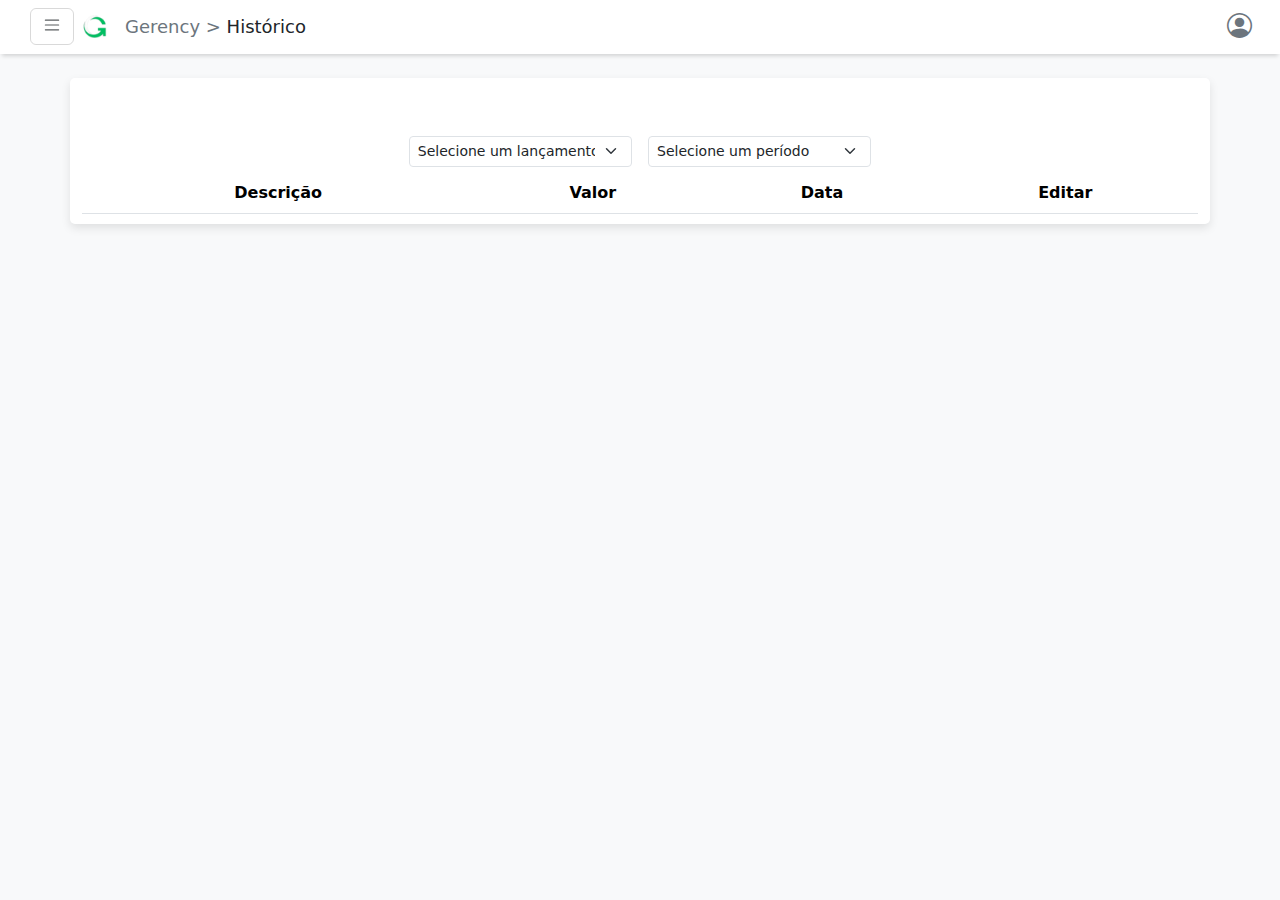
<file: historico.html>
<!DOCTYPE html>
<html lang="pt-br">

<head>
    <meta charset="UTF-8">
    <meta name="viewport" content="width=device-width, initial-scale=1.0">
    <title>Gerency</title>

    <link href="https://cdn.jsdelivr.net/npm/bootstrap@5.3.0-alpha1/dist/css/bootstrap.min.css" rel="stylesheet">
    <link rel="stylesheet" href="https://cdnjs.cloudflare.com/ajax/libs/font-awesome/5.15.3/css/all.min.css" />
    <link rel="stylesheet" href="https://cdn.jsdelivr.net/npm/bootstrap-icons@1.11.3/font/bootstrap-icons.min.css">
    <link href="//cdnjs.cloudflare.com/ajax/libs/twitter-bootstrap/5.3.0/css/bootstrap.min.css" rel="stylesheet">
    <link href="//cdn.datatables.net/2.0.3/css/dataTables.bootstrap5.css" rel="stylesheet">
    <link rel="shortcut icon" href="styles/img/logo.png" type="image/x-icon">
    <link rel="stylesheet" href="styles/style.css">
</head>

<body>
    <main>
        <!--menu hamburguer padrao-->
        <nav class="navbar bg-body-tertiary fixed-top">
            <div class="container-fluid">
                <div class="d-flex nav-link">
                    <button class=" navbar-toggler" type="button" data-bs-toggle="offcanvas"
                        data-bs-target="#offcanvasNavbar" aria-controls="offcanvasNavbar"
                        aria-label="Toggle navigation">
                        <span class="navbar-toggler-icon"></span>
                    </button>
                    <img class="logo m-1" src="styles/img/logo.png" alt="">
                    <a class="navbar-brand ms-2 text-secondary" href="home.html">Gerency > <span
                            class="text-dark">Histórico</span></a>
                </div>
                <div class="d-flex align-items-center">
                    <div class="ms-auto me-3 text-secondary">
                        <i id="user" class="bi bi-person-circle mr-4">
                        </i>
                    </div>
                </div>
                <div class="offcanvas offcanvas-start" tabindex="-1" id="offcanvasNavbar"
                    aria-labelledby="offcanvasNavbarLabel">
                    <div class="offcanvas-header">
                        <button type="button" class="btn-close m-2" data-bs-dismiss="offcanvas"
                            aria-label="Close"></button>
                    </div>
                    <div class="offcanvas-body">
                        <ul class="navbar-nav">
                            <li class="nav-item m-3">
                                <a href="home.html">
                                    <span class="me-2">
                                        <i class="bi bi-house-door ms-3"></i>
                                    </span>
                                    <span id="home">Home</span>
                                </a>
                            </li>
                            <li class="nav-item m-3">
                                <a href="historico.html" class="active">
                                    <span class="me-2">
                                        <i class="bi bi-clock-history ms-3"></i>
                                    </span>
                                    <span id="historico">Histórico</span>
                                </a>
                            </li>
                            <li class="nav-item m-3">
                                <a href="meta.html">
                                    <span class="me-2">
                                        <i class="bi bi-bookmark-check ms-3"></i>
                                    </span>
                                    <span id="metas">Metas</span>
                                </a>
                            </li>
                        </ul>
                    </div>
                </div>
            </div>
        </nav>
        <!--tabela do histórico-->
        <div class="container mt-4 custom-container table-responsive">
            <!--Selects da tabela-->
            <div class="floating-select-container">
                <select class="form-select form-select-sm floating-select m-2" id="selectLancamento"
                    onchange="updateTable()">
                    <option selected>Selecione um lançamento</option>
                    <option value="1">Despesas</option>
                    <option value="2">Receitas</option>
                </select>
                <select class="form-select form-select-sm floating-select m-2" id="selectPeriodo">
                    <option selected>Selecione um período</option>
                    <option value="1">Últimos 15 dias</option>
                    <option value="2">Últimos 30 dias</option>
                    <option value="3">Últimos 60 dias</option>
                    <option value="3">Últimos 90 dias</option>
                </select>
            </div>
            <table id="table" class="table mt-5">
                <thead>
                    <tr>
                        <th class="col-sm text-center">Descrição</th>
                        <th class="col-sm text-center">Valor</th>
                        <th class="col-sm text-center">Data</th>
                        <th class="col-sm text-center">Editar</th>
                    </tr>
                </thead>
                <tbody id="tableBody">
                </tbody>
            </table>
        </div>
        <!-- Modal -->
        <div class="modal fade" id="exampleModal" tabindex="-1" aria-labelledby="exampleModalLabel" aria-hidden="true">
            <div class="modal-dialog">
                <div class="modal-content">
                    <div class="modal-header">
                        <h1 class="modal-title fs-5" id="exampleModalLabel">Editar lançamento</h1>
                        <button type="button" class="btn-close" data-bs-dismiss="modal" aria-label="Close"></button>
                    </div>
                    <div class="modal-body">
                        <div class="row">
                            <div class="col-md-6">
                                <label class="" for="">Descrição</label>
                                <input type="text" class="form-control" id="descricaoEdit">
                                <div id="descricaoEditError" class="error-message text-danger"></div>
                            </div>
                            <div class="col-md-6">
                                <label class="" for="">Categoria</label>
                                <select type="text" class="form-control" id="categoriaEdit">
                                    <option value="0">Selecione a categoria</option>
                                    <option value="1">Salário</option>
                                    <option value="2">Bônus</option>
                                    <option value="3">Freelance/Consultoria:</option>
                                    <option value="4">Rendimento de Investimentos:</option>
                                    <option value="5">Aluguel/Arrendamento:</option>
                                    <option value="6">Pensão/Previdência:</option>
                                    <option value="7">Comissões/Vendas:</option>
                                    <option value="8">Bolsa de Estudos/Bolsa de Pesquisa:</option>
                                    <option value="9">Prêmios/Ganhos:</option>
                                    <!--Despesas-->
                                    <option value="10">Moradia</option>
                                    <option value="11">Alimentação</option>
                                    <option value="12">Transporte</option>
                                    <option value="13">Saúde</option>
                                    <option value="14">Educação</option>
                                    <option value="15">Lazer e Entretenimento</option>
                                    <option value="16">Vestuário e Acessórios</option>
                                    <option value="17">Contas Domésticas</option>
                                    <option value="18">Seguros</option>
                                    <option value="19">Impostos e Taxas</option>
                                    <option value="20">Doações e Caridade</option>
                                    <option value="21">Dívidas e Empréstimos</option>
                                    <option value="30">Outros</option>
                                </select>
                                <div id="categoriaEditError" class="error-message text-danger"></div>
                            </div>
                        </div>
                        <div class="row">
                            <div class="col-md-12">
                                <label for="inputState" class="form-label text-muted">Valor</label>
                                <input type="text" class="form-control" id="valorEdit">
                                <div id="valorEditError" class="error-message text-danger"></div>
                            </div>
                        </div>
                        <div class="row">
                            <div class="col-md-12">
                                <label for="inputState" class="form-label text-muted">Data</label>
                                <input type="dateEdit" class="form-control" id="dateEdit">
                                <div id="dataEditError" class="error-message text-danger"></div>
                            </div>
                        </div>
                    </div>
                    <div class="modal-footer">
                        <div class=" row col-md-4">
                            <button type="button" class="btn template-btn" id="template-btn" onclick="validateEdit()">
                                Salvar
                            </button>
                        </div>
                        <div class=" row col-md-4">
                            <button type="button" class="btn btn-danger">
                                Excluir
                            </button>
                        </div>
                    </div>
                </div>
            </div>
        </div>

    </main>
    <script src="//code.jquery.com/jquery-3.7.1.js"></script>
    <script src="//cdnjs.cloudflare.com/ajax/libs/twitter-bootstrap/5.3.0/js/bootstrap.bundle.min.js"></script>
    <script src="//cdn.datatables.net/2.0.3/js/dataTables.js"></script>
    <script src="//cdn.datatables.net/2.0.3/js/dataTables.bootstrap5.js"></script>
    <script src="https://cdn.jsdelivr.net/npm/bootstrap@5.3.0-alpha1/dist/js/bootstrap.min.js"></script>
    <script src="script/index.js"></script>
    <script>
        // atualiza a tabela com os lançamentos salvos
        function updateTable() {
            // recupera o valor selecionado no select de tipo de lançamento
            let tipoSelecionado = document.getElementById('selectLancamento').value;
            // recupera os lançamentos do localStorage
            let data = JSON.parse(localStorage.getItem('lançamentos')) || [];

            // Filtrar os dados com base no tipo selecionado
            let filteredData;
            if (tipoSelecionado === '1') {
                filteredData = data.filter(item => item.tipo === 'Despesas');
            } else if (tipoSelecionado === '2') {
                filteredData = data.filter(item => item.tipo === 'Receitas');
            } else {
                filteredData = data;
            }

            // constrói o HTML da tabela
            let tableBody = document.getElementById('tableBody');
            let html = '';

            // filtra os dados para incluir apenas os lançamentos do tipo 'Receitas' e 'Despesas'

            filteredData.forEach(item => {
                html += `<tr>`;
                if (item.tipo === 'Receitas') {
                    html += `<td class="text-center text-success">${item.descricao}</td>`;
                    html += `<td class="text-center text-success">${item.valor}</td>`;
                    html += `<td class="text-center text-success">${item.date}</td>`;
                    html += `<td class="text-center text-success">
                        <button type="button" class="btn btn-sm template-btn" data-bs-toggle="modal" data-bs-target="#exampleModal">
                            <i class="bi bi-pencil-square"></i>
                        </button>
                    </td>`;
                } else if (item.tipo === 'Despesas') {
                    html += `<td class="text-center text-danger">${item.descricao}</td>`;
                    html += `<td class="text-center text-danger">${item.valor}</td>`;
                    html += `<td class="text-center text-danger">${item.date}</td>`;
                    html += `<td class="text-center text-danger">
                        <button type="button" class="btn btn-sm template-btn" data-bs-toggle="modal" data-bs-target="#exampleModal">
                            <i class="bi bi-pencil-square"></i>
                        </button>
                    </td>`;
                }
                html += `</tr>`;
            });

            // Atualizar o conteúdo da tabela na página
            tableBody.innerHTML = html;
        }

        // Chamar a função para atualizar a tabela ao carregar a página
        document.addEventListener("DOMContentLoaded", function () {
            updateTable();
        });


        //validação em edição
        function validateEdit() {
            let descricaoEdit = document.getElementById('descricaoEdit').value;
            let categoriaEdit = document.getElementById('categoriaEdit').value;
            let valorEdit = document.getElementById('valorEdit').value;
            let dateEdit = document.getElementById('dateEdit').value;
            let descricaoEditError = document.getElementById('descricaoEditError');
            let categoriaEditError = document.getElementById('categoriaEditError');
            let valorEditError = document.getElementById('valorEditError');
            let dataEditError = document.getElementById('dataEditError');
            descricaoEditError.innerHTML = '';
            categoriaEditError.innerHTML = '';
            valorEditError.innerHTML = '';
            dataEditError.innerHTML = '';
            let isValid = true;
            if (descricaoEdit.trim() === '') {
                descricaoEditError.innerHTML = 'Por favor, digite uma descrição';
                isValid = false;
            }
            if (categoriaEdit.trim() === '') {
                categoriaEditError.innerHTML = 'Por favor, selecione uma categoria';
                isValid = false;
            }
            if (valorEdit.trim() === '') {
                valorEditError.innerHTML = 'Por favor, digite um valor';
                isValid = false;
            }
            if (dateEdit.trim() === '') {
                dataEditError.innerHTML = 'Por favor, digite uma data';
                isValid = false;
            }
            if (isValid) {
                window.location.replace('historico.html');
            }
            return isValid;
        }
    </script>
</body>

</html>
</file>
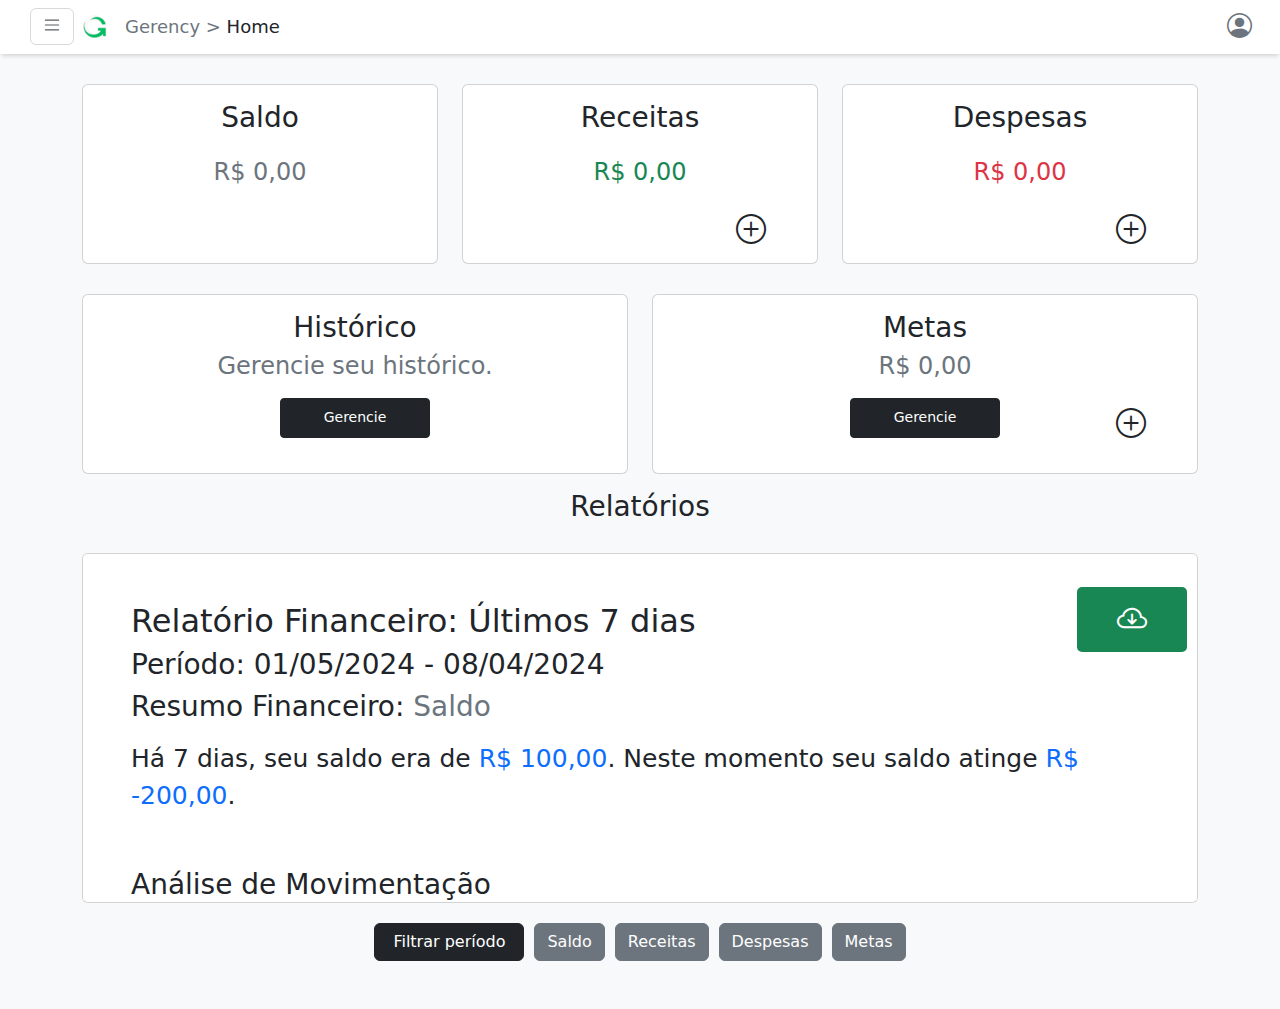
<file: home.html>
<!DOCTYPE html>
<html lang="en">

<head>
    <meta charset="UTF-8">
    <meta name="viewport" content="width=device-width, initial-scale=1.0">
    <title>Gerency</title>

    <link href="https://cdn.jsdelivr.net/npm/bootstrap@5.3.0-alpha1/dist/css/bootstrap.min.css" rel="stylesheet">
    <link rel="stylesheet" href="https://cdnjs.cloudflare.com/ajax/libs/font-awesome/5.15.3/css/all.min.css" />
    <link rel="stylesheet" href="https://cdn.jsdelivr.net/npm/bootstrap-icons@1.11.3/font/bootstrap-icons.min.css">
    <link href="//cdnjs.cloudflare.com/ajax/libs/twitter-bootstrap/5.3.0/css/bootstrap.min.css" rel="stylesheet">
    <link href="//cdn.datatables.net/2.0.3/css/dataTables.bootstrap5.css" rel="stylesheet">
    <link rel="shortcut icon" href="styles/img/logo.png" type="image/x-icon">
    <link rel="stylesheet" href="styles/style.css">
</head>

<body>
    <main>
        <nav class="navbar bg-body-tertiary fixed-top">
            <div class="container-fluid">
                <div class="d-flex nav-link">
                    <button class=" navbar-toggler" type="button" data-bs-toggle="offcanvas"
                        data-bs-target="#offcanvasNavbar" aria-controls="offcanvasNavbar"
                        aria-label="Toggle navigation">
                        <span class="navbar-toggler-icon"></span>
                    </button>
                    <img class="logo m-1" src="styles/img/logo.png" alt="">
                    <a class="navbar-brand ms-2 text-secondary" href="home.html">Gerency > <span
                            class="text-dark">Home</span></a>
                </div>
                <div class="d-flex align-items-center">
                    <div class="ms-auto me-3 text-secondary">
                        <i id="user" class="bi bi-person-circle mr-4">
                        </i>
                    </div>
                </div>
                <div class="offcanvas offcanvas-start" tabindex="-1" id="offcanvasNavbar"
                    aria-labelledby="offcanvasNavbarLabel">
                    <div class="offcanvas-header">
                        <button type="button" class="btn-close m-2" data-bs-dismiss="offcanvas"
                            aria-label="Close"></button>
                    </div>
                    <div class="offcanvas-body">
                        <ul class="navbar-nav">
                            <li class="nav-item m-3">
                                <a href="home.html" class="active">
                                    <span class="me-2">
                                        <i class="bi bi-house-door ms-3"></i>
                                    </span>
                                    <span id="home">Home</span>
                                </a>
                            </li>
                            <li class="nav-item m-3">
                                <a href="historico.html">
                                    <span class="me-2">
                                        <i class="bi bi-clock-history ms-3"></i>
                                    </span>
                                    <span id="historico">Histórico</span>
                                </a>
                            </li>
                            <li class="nav-item m-3">
                                <a href="meta.html">
                                    <span class="me-2">
                                        <i class="bi bi-bookmark-check ms-3"></i>
                                    </span>
                                    <span id="metas">Metas</span>
                                </a>
                            </li>
                        </ul>
                    </div>
                </div>
            </div>
        </nav>
        <div class="container">
            <div class="row row-cols-1 row-cols-md-3 text-center">
                <div class="col ">
                    <div class="card">
                        <div class="card-body">
                            <h3 class="card-title info">Saldo</h3>
                            <h4 class="text-secondary value mt-4" id="saldo">R$ ------</h4>
                        </div>
                    </div>
                </div>
                <div class="col">
                    <div class="card">
                        <div class="card-body">
                            <h3 class="card-title info">Receitas</h3>
                            <h4 class="text-secondary text-success value mt-4" id="totalReceitas">R$ ------</h4>
                            <button type="button" class="btn btn-sm template-btn float-end" data-bs-toggle="modal"
                                data-bs-target="#adicionarLançamento" onclick="saveModal('Receitas')" id="adcReceita">
                                <i class="bi bi-plus-circle"></i>
                            </button>
                        </div>
                    </div>
                </div>
                <div class="col">
                    <div class="card">
                        <div class="card-body">
                            <h3 class="card-title info">Despesas</h3>
                            <h4 class="text-secondary text-danger value mt-4" id="totalDespesas">R$ ------</h4>
                            <button type="button" class="btn btn-sm template-btn float-end" data-bs-toggle="modal"
                                data-bs-target="#adicionarLançamento" onclick="saveModal('Despesas')" id="adcDespesa">
                                <i class="bi bi-plus-circle"></i>
                            </button>
                        </div>
                    </div>
                </div>
            </div>
            <div class="row row-cols-1 row-cols-md-2 text-center">
                <div class="col ">
                    <div class="card">
                        <div class="card-body">
                            <h3 class="card-title info">Histórico</h3>
                            <h4 class="text-secondary text-secondary value mt-2">Gerencie seu histórico.</h4>
                            <a href="historico.html">
                                <button type="button" class="btn btn-dark btn-sm template-btn float-center connection"
                                    id="gerencieHistorico">
                                    Gerencie
                                </button>
                            </a>
                        </div>
                    </div>
                </div>
                <div class="col">
                    <div class="card">
                        <div class="card-body ">
                            <h3 class="card-title info">Metas</h3>
                            <h4 class="text-secondary text-secondary value mt-2" id="totalMetas">R$ -500,00</h4>
                            <button type="button" class="btn btn-sm template-btn float-end" data-bs-toggle="modal"
                                data-bs-target="#adicionarLançamento" onclick="saveModal('Metas')" id="adcMeta">
                                <i class="bi bi-plus-circle"></i>
                            </button>
                            <div class="d-flex flex-column align-items-center">
                                <a href="meta.html">
                                    <button type="button" class="btn btn-dark btn-sm template-btn connection gerencie">
                                        Gerencie
                                    </button>
                                </a>
                            </div>
                        </div>
                    </div>
                </div>
            </div>
            <div class="row row-cols-1 row-cols-md-1 text-center">
                <div class="col ">
                    <h3 class="card-title info mt-3">Relatórios</h3>
                    <div class="card relatorio">
                        <div class="card-body text-start p-5" id="relatorio">
                            <h2>Relatório Financeiro: Últimos 7 dias</h2>
                            <h3>Período: 01/05/2024 - 08/04/2024</h3>
                            <!--Resumo-->
                            <h3 class="mb-3">Resumo Financeiro: <span class="text-secondary">Saldo</span></h3>
                            <p>Há 7 dias, seu saldo era de <span class="text-primary">R$ 100,00</span>. Neste momento
                                seu saldo atinge <span class="text-primary">R$ -200,00</span>.</p>
                            <!--analise  de movimentações-->
                            <br>
                            <h3 class="mb-3">Análise de Movimentação</h3>
                            <p>Receitas: R$ 300,00</p>
                            <p>Despesas: R$ -100,00</p>
                            <p>Metas: R$ -500,00</p>
                            <br>
                            <!--analise detalhada-->
                            <h3 class="mb-3">Análise Detalhada:</h3>
                            <p class="text-primary">Saldo Inicial: R$ 100,00</p>
                            <p>Receita Adicional: R$ 300,00</p>
                            <p>Despesa: R$ -100,00</p>
                            <p>Reserva para Metas: R$ -500,00</p>
                            <p class="text-primary">Saldo Final: R$ -200,00</p>
                            <br>
                            <!--Conclusão-->
                            <h3 class="mb-3">Conclusão</h3>
                            <p>Nesta data seu saldo se apresenta negativo. É importante observar que suas receitas não
                                cobrem suas despesas e metas. Será necessário buscar mais controle sobre suas finanças.
                                Cogite buscar novas formas de renda e economizar mais nos próximos dias.
                            </p>
                            <div class="download-btn-container">
                                <button id="download-btn"><i class="bi bi-cloud-arrow-down"></i></button>
                            </div>
                        </div>
                    </div>
                </div>
            </div>
        </div>
        <div class="row row-cols-1 row-cols-md-5 text-center row-buttons">
            <div class="col mb-5">
                <div class="relatorio-buttons-container">
                    <select class="btn btn-dark custom-select">
                        <option selected>Filtrar período</option>
                        <option value="1">Últimos 7 dias</option>
                        <option value="2">Últimos 15 dias</option>
                        <option value="3">Últimos 30 dias</option>
                        <option value="3">Últimos 60 dias</option>
                        <option value="3">Últimos 90 dias</option>
                    </select>
                    <button class="btn btn-secondary">Saldo</button>
                    <button class="btn btn-secondary">Receitas</button>
                    <button class="btn btn-secondary">Despesas</button>
                    <button class="btn btn-secondary">Metas</button>
                </div>
            </div>
        </div>
    </main>
    <!-- Modal -->
    <div class="modal fade" id="adicionarLançamento" tabindex="-1" aria-labelledby="exampleModalLabel"
        aria-hidden="true">
        <div class="modal-dialog">
            <div class="modal-content">
                <div class="modal-header">
                    <h5 class="modal-title" id="modalTitle">Adicionar Lançamento </h5>
                    <button type="button" class="btn-close" data-bs-dismiss="modal" aria-label="Close"></button>
                </div>
                <div class="modal-body">
                    <div class="row">
                        <div class="col-md-12">
                            <label class="" for="">Descrição</label>
                            <input type="text" class="form-control" id="descricao">
                            <div id="descricaoError" class="error-message text-danger"></div>
                        </div>
                    </div>
                    <div class="row">
                        <div class="col-md-6">
                            <label for="inputState" class="form-label text-muted">Valor</label>
                            <input type="text" class="form-control" id="valor">
                            <div id="valorError" class="error-message text-danger"></div>
                        </div>
                        <div class="col-md-6">
                            <label for="inputState" class="form-label text-muted">Data</label>
                            <input type="date" class="form-control" id="date">
                            <div id="dataError" class="error-message text-danger"></div>
                        </div>
                    </div>
                    <div class="row">
                        <div class="col-md-12">
                            <label for="inputState" class="form-label text-muted">Categoria</label>
                            <select class="form-control" id="categoria">
                                <option value="0">Selecione a categoria</option>
                                <!--Receitas-->
                                <option value="1">Salário</option>
                                <option value="2">Bônus</option>
                                <option value="3">Freelance/Consultoria:</option>
                                <option value="4">Rendimento de Investimentos:</option>
                                <option value="5">Aluguel/Arrendamento:</option>
                                <option value="6">Pensão/Previdência:</option>
                                <option value="7">Comissões/Vendas:</option>
                                <option value="8">Bolsa de Estudos/Bolsa de Pesquisa:</option>
                                <option value="9">Prêmios/Ganhos:</option>
                                <!--Despesas-->
                                <option value="10">Moradia</option>
                                <option value="11">Alimentação</option>
                                <option value="12">Transporte</option>
                                <option value="13">Saúde</option>
                                <option value="14">Educação</option>
                                <option value="15">Lazer e Entretenimento</option>
                                <option value="16">Vestuário e Acessórios</option>
                                <option value="17">Contas Domésticas</option>
                                <option value="18">Seguros</option>
                                <option value="19">Impostos e Taxas</option>
                                <option value="20">Doações e Caridade</option>
                                <option value="21">Dívidas e Empréstimos</option>
                                <!--Metas-->
                                <option value="22">Economias e Investimentos</option>
                                <option value="23">Viagem</option>
                                <option value="24">Fundo de Emergência</option>
                                <option value="25">Educação Continuada</option>
                                <option value="26">Aquisição de Bens</option>
                                <option value="27">Aposentadoria</option>
                                <option value="28">Fundo de Reserva</option>
                                <option value="29">Objetivos Financeiros Específicos</option>
                                <!--geral-->
                                <option value="30">Outros</option>
                            </select>
                            <div id="categoriaError" class="error-message text-danger"></div>
                        </div>
                    </div>
                </div>
                <div class="modal-footer">
                    <div class="row">
                        <div class="col-md-12">
                            <button type="button" class="btn btn-success" onclick="validateAndSaveModal(type)">
                                Salvar
                            </button>
                        </div>
                    </div>
                </div>
            </div>
        </div>
    </div>
    <script src="https://code.jquery.com/jquery-3.6.0.min.js"></script>
    <script src="https://cdn.jsdelivr.net/npm/bootstrap@5.3.0-alpha1/dist/js/bootstrap.bundle.min.js"></script>
    <script src="//cdn.datatables.net/2.0.3/js/dataTables.js"></script>
    <script src="//cdn.datatables.net/2.0.3/js/dataTables.bootstrap5.js"></script>
    <script>

        document.getElementById('download-btn').addEventListener('click', function () {
            var relatorioContent = document.getElementById('relatorio').innerText; // Use innerText em vez de innerHTML

            var blob = new Blob([relatorioContent], { type: 'text/plain' }); // Use 'text/plain' como tipo MIME para texto simples

            var url = URL.createObjectURL(blob);

            var a = document.createElement('a');
            a.href = url;
            a.download = 'relatorio.txt'; // Mude a extensão do arquivo para .txt
            a.click();

            // Limpe o URL do objeto após o download
            URL.revokeObjectURL(url);
        });

        function validateAndSaveModal(type) {
            // validação dos campos do modal
            let descricao = document.getElementById('descricao').value;
            let valorString = document.getElementById('valor').value;
            // Substituir vírgula por ponto
            let valor = parseFloat(valorString.replace(',', '.'));
            let date = document.getElementById('date').value;
            let categoria = document.getElementById('categoria').value;
            let descricaoError = document.getElementById('descricaoError');
            let valorError = document.getElementById('valorError');
            let dataError = document.getElementById('dataError');
            let categoriaError = document.getElementById('categoriaError');
            descricaoError.innerHTML = '';
            valorError.innerHTML = '';
            dataError.innerHTML = '';
            categoriaError.innerHTML = '';
            let isValid = true;
            if (descricao.trim() === '') {
                descricaoError.innerHTML = 'Por favor, digite uma descrição';
                isValid = false;
            }
            if (isNaN(valor) || valorString.trim() === '') {
                valorError.innerHTML = 'Por favor, digite um valor numérico';
                isValid = false;
            }
            if (date.trim() === '') {
                dataError.innerHTML = 'Por favor, digite uma data';
                isValid = false;
            }
            if (categoria.trim() === '') {
                categoriaError.innerHTML = 'Por favor, selecione uma categoria';
                isValid = false;
            }
            // se todos os campos forem válidos, salva os dados e fecha o modal
            if (isValid) {
                // recuperar dados antigos ou inicializar array vazio
                let existingData = JSON.parse(localStorage.getItem('lançamentos')) || [];
                // salvamento dos dados
                const newData = {
                    descricao: descricao,
                    valor: valor,
                    date: date,
                    categoria: categoria,
                    tipo: type
                };
                existingData.push(newData);
                // salvar dados atualizados
                localStorage.setItem('lançamentos', JSON.stringify(existingData));
                // atualizar tabela na outra página
                updateTable(type);
                // Atualizar saldo
                saldo();
                receita();
                // Atualizar despesas
                despesa();
                // Atualizar metas
                meta();
                console.log(existingData);
                $('#adicionarLançamento').modal('hide');
            }
            $('#adicionarLançamento').on('hidden.bs.modal', function () {
                // Limpar os campos do modal
                $('#descricao').val('');
                $('#valor').val('');
                $('#date').val('');
                $('#categoria').val('');
                validateAndSaveModal(modalType);
            });
            $('#adicionarLançamento').on('show.bs.modal', function () {
                $('#descricaoError').html('');
                $('#valorError').html('');
                $('#dataError').html('');
                $('#categoriaError').html('');
            });
        }


        function updateTable(type) {
        }

        let modalType;

        function saveModal(type) {
            modalType = type;
            var modalTitle = document.getElementById("modalTitle");
            if (type === 'Receitas') {
                modalTitle.innerHTML = "Adicionar Receita";
            } else if (type === 'Despesas') {
                modalTitle.innerHTML = "Adicionar Despesa";
            } else if (type === 'Metas') {
                modalTitle.innerHTML = "Adicionar Meta";
            }
        }

        $('#adicionarLançamento').on('hidden.bs.modal', function () {
            validateAndSaveModal(modalType);
        });

        //card de saldo
        function saldo() {
            let lancamentos = JSON.parse(localStorage.getItem('lançamentos')) || [];
            let totalReceitas = 0;
            let totalDespesas = 0;
            let totalMetas = 0;

            lancamentos.forEach(function (lancamento) {
                if (lancamento.tipo === 'Receitas') {
                    totalReceitas += parseFloat(lancamento.valor);
                } else if (lancamento.tipo === 'Despesas') {
                    totalDespesas += parseFloat(lancamento.valor);
                } else if (lancamento.tipo === 'Metas') {
                    totalMetas += parseFloat(lancamento.valor);
                }
            });
            // calcular saldo
            let saldo = totalReceitas - totalDespesas - totalMetas;

            let saldoFormatado = saldo.toLocaleString('pt-BR', { style: 'currency', currency: 'BRL' });
            // Atualizar o elemento HTML que exibe o saldo
            document.getElementById('saldo').innerHTML = saldoFormatado;
        }
        window.addEventListener('load', function () {
            saldo();
        });

        //card de receita
        function receita() {
            let lancamentos = JSON.parse(localStorage.getItem('lançamentos')) || [];
            let totalReceitas = 0;

            lancamentos.forEach(function (lancamento) {
                if (lancamento.tipo === 'Receitas') {
                    totalReceitas += parseFloat(lancamento.valor);
                }
            });
            // calcular saldo
            let receita = totalReceitas;

            let receitaFormatada = receita.toLocaleString('pt-BR', { style: 'currency', currency: 'BRL' });

            // Atualizar o elemento HTML que exibe o saldo
            document.getElementById('totalReceitas').innerHTML = receitaFormatada;
        }
        window.addEventListener('load', function () {
            receita();
        });

        //card de despesa
        function despesa() {
            let lancamentos = JSON.parse(localStorage.getItem('lançamentos')) || [];
            let totalDespesas = 0;

            lancamentos.forEach(function (lancamento) {
                if (lancamento.tipo === 'Despesas') {
                    totalDespesas += parseFloat(lancamento.valor);
                }
            });
            // calcular saldo
            let despesa = totalDespesas;

            let despesaFormatada = despesa.toLocaleString('pt-BR', { style: 'currency', currency: 'BRL' });

            // Atualizar o elemento HTML que exibe o saldo
            document.getElementById('totalDespesas').innerHTML = despesaFormatada;
        }
        window.addEventListener('load', function () {
            despesa();
        });

        //card de meta
        function meta() {
            let lancamentos = JSON.parse(localStorage.getItem('lançamentos')) || [];
            let totalMetas = 0;

            lancamentos.forEach(function (lancamento) {
                if (lancamento.tipo === 'Metas') {
                    totalMetas += parseFloat(lancamento.valor);
                }
            });
            // calcular saldo
            let meta = totalMetas;

            let metaFormatada = meta.toLocaleString('pt-BR', { style: 'currency', currency: 'BRL' });

            // Atualizar o elemento HTML que exibe o saldo
            document.getElementById('totalMetas').innerHTML = metaFormatada;
        }
        window.addEventListener('load', function () {
            meta();
        });


    </script>

</body>

</html>
</file>
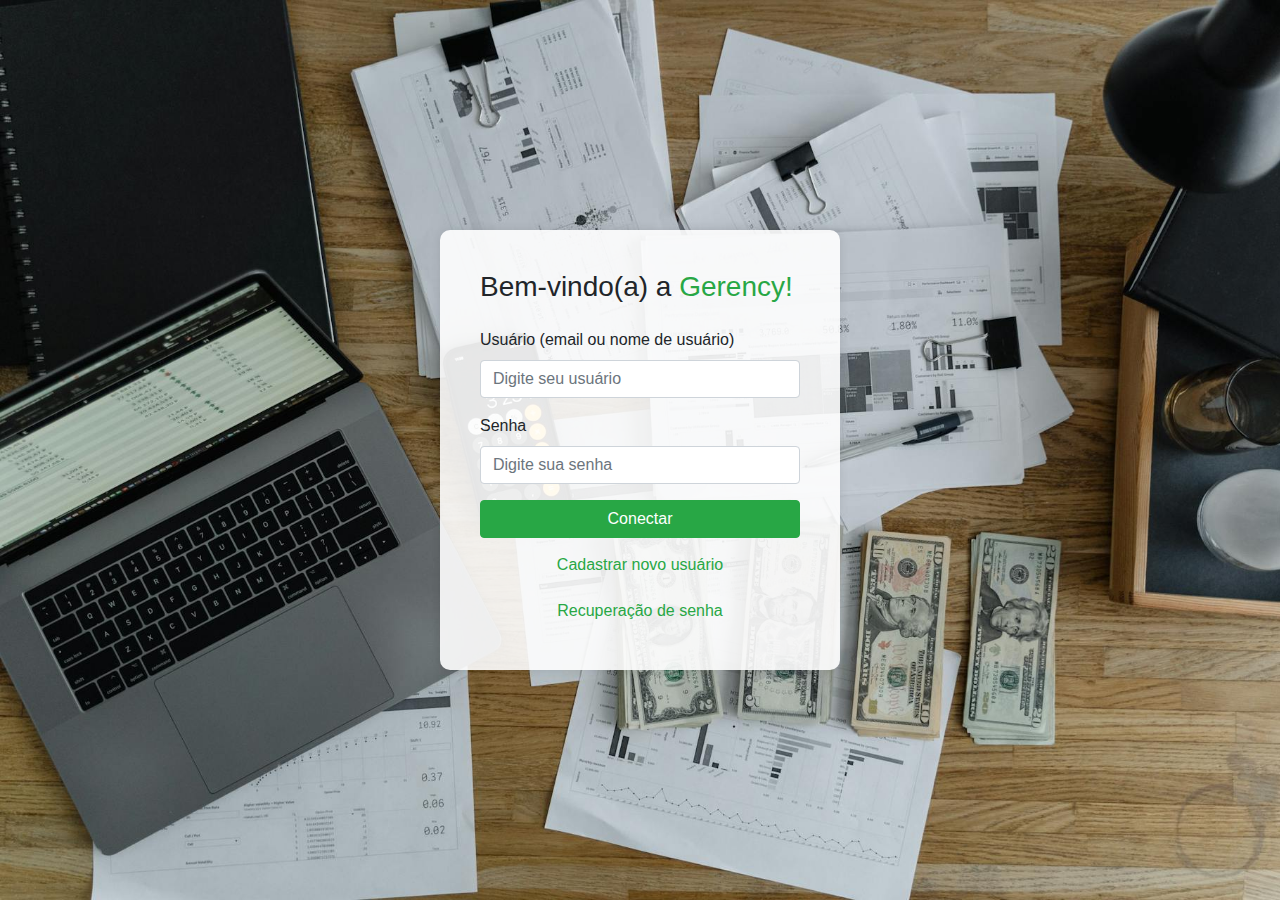
<file: login.html>
<!DOCTYPE html>
<html lang="en">

<head>
    <meta charset="UTF-8">
    <meta name="viewport" content="width=device-width, initial-scale=1.0">
    <title>Login</title>
    <link href="https://stackpath.bootstrapcdn.com/bootstrap/4.5.2/css/bootstrap.min.css" rel="stylesheet">
    <link rel="shortcut icon" href="styles/img/logo.png" type="image/x-icon">
    <style>
        body {
            background-image: url('styles/img/bg-login.jpg');
            background-size: cover;
            background-position: left;
            height: 100vh;
            margin: 0;
            display: flex;
            justify-content: center;
            /* Centraliza horizontalmente */
            align-items: center;
        }

        .login-container {
            width: 400px;
            max-width: 90%;
            /* Largura máxima para evitar estender muito na tela */
            background-color: rgba(255, 255, 255, 0.897);
            padding: 40px;
            border-radius: 10px;
            box-shadow: 0 0 10px rgba(0, 0, 0, 0.1);
        }
    </style>
</head>

<body>
    <div class="login-container">
        <h3 class="mb-4">Bem-vindo(a) a <span class="text-success">Gerency!</span></h3>
        <form id="loginForm" onsubmit="return validateForm()">
            <div class="form-group">
                <label for="username">Usuário (email ou nome de usuário)</label>
                <input type="text" class="form-control" id="username" placeholder="Digite seu usuário">
                <div id="emailError" class="error-message text-danger"></div>
            </div>
            <div class="form-group">
                <label for="password">Senha</label>
                <input type="password" class="form-control" id="password" placeholder="Digite sua senha">
                <div id="passwordError" class="error-message text-danger"></div>
            </div>
            <button type="submit" class="btn btn-success btn-block">Conectar</button>
            <a href="novousuario.html" class="btn text-success btn-link btn-block">Cadastrar novo usuário</a>
            <a href="recuperarsenha.html" class="btn text-success btn-link btn-block">Recuperação de senha</a>
        </form>
    </div>
    <script src="https://code.jquery.com/jquery-3.5.1.slim.min.js"></script>
    <script src="https://cdn.jsdelivr.net/npm/@popperjs/core@2.9.3/dist/umd/popper.min.js"></script>
    <script src="https://stackpath.bootstrapcdn.com/bootstrap/4.5.2/js/bootstrap.min.js"></script>
    <script>
        function validateForm() {
            let username = document.getElementById('username').value;
            let password = document.getElementById('password').value;
            let emailError = document.getElementById('emailError');
            let passwordError = document.getElementById('passwordError');
            let isValid = true;
            if (username.trim() === '') {
                emailError.innerHTML = 'Por favor, digite seu email';
                isValid = false;
            }
            if (password.trim() === '') {
                passwordError.innerHTML = 'Por favor, digite sua senha';
                isValid = false;
            }
            if (isValid) {
                window.location.replace('home.html'); // Redireciona para dashboard.html após a validação
            }
            return false;
        }
    </script>
</body>

</html>
</file>
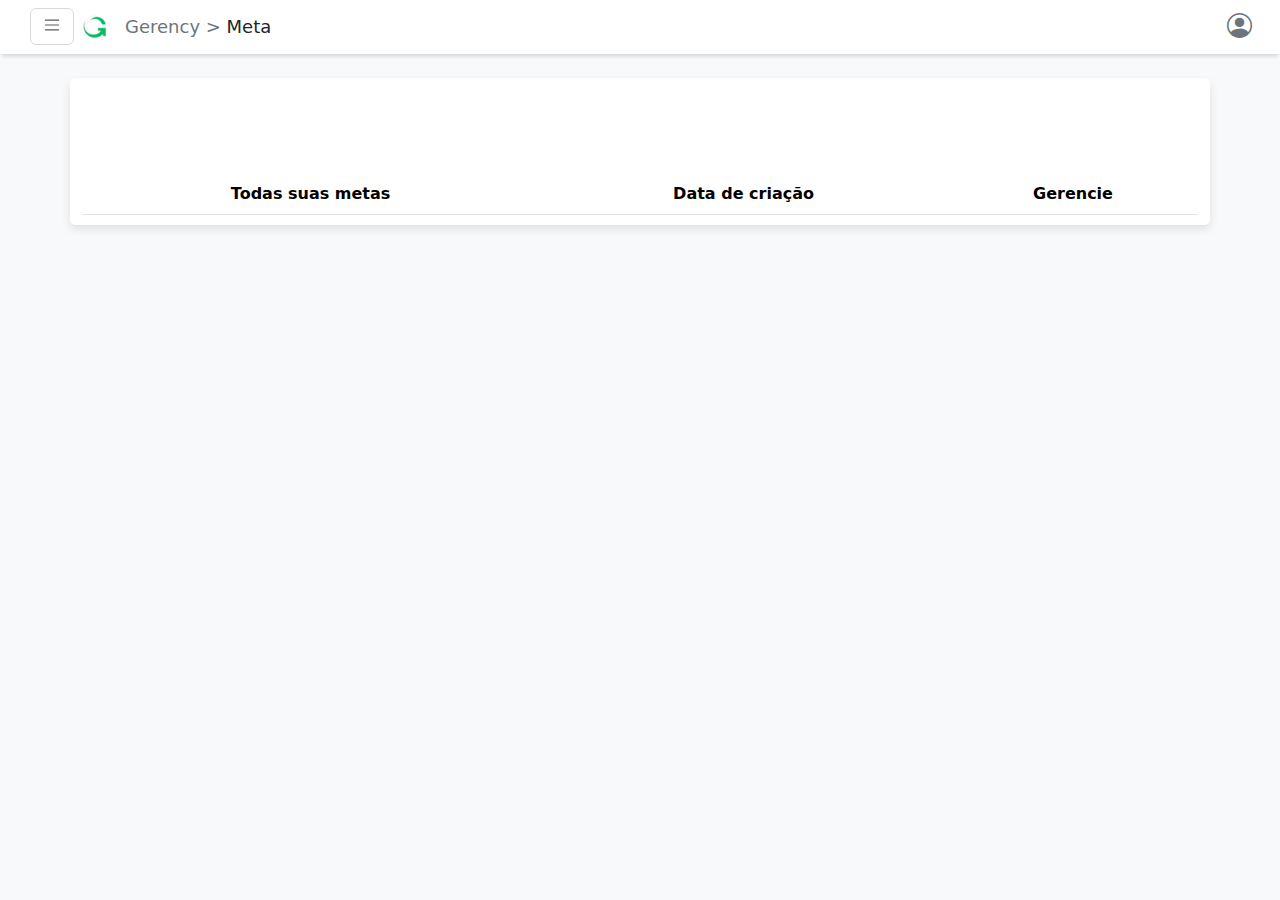
<file: meta.html>
<!DOCTYPE html>
<html lang="pt-br">

<head>
    <meta charset="UTF-8">
    <meta name="viewport" content="width=device-width, initial-scale=1.0">
    <title>Gerency</title>

    <link href="https://cdn.jsdelivr.net/npm/bootstrap@5.3.0-alpha1/dist/css/bootstrap.min.css" rel="stylesheet">
    <link rel="stylesheet" href="https://cdnjs.cloudflare.com/ajax/libs/font-awesome/5.15.3/css/all.min.css" />
    <link rel="stylesheet" href="https://cdn.jsdelivr.net/npm/bootstrap-icons@1.11.3/font/bootstrap-icons.min.css">
    <link href="//cdnjs.cloudflare.com/ajax/libs/twitter-bootstrap/5.3.0/css/bootstrap.min.css" rel="stylesheet">
    <link href="//cdn.datatables.net/2.0.3/css/dataTables.bootstrap5.css" rel="stylesheet">
    <link rel="stylesheet" href="styles/style.css">
    <link rel="shortcut icon" href="styles/img/logo.png" type="image/x-icon">
</head>

<body>
    <main>
        <!--menu hamburguer padrao-->
        <nav class="navbar bg-body-tertiary fixed-top">
            <div class="container-fluid">
                <div class="d-flex nav-link">
                    <button class=" navbar-toggler" type="button" data-bs-toggle="offcanvas"
                        data-bs-target="#offcanvasNavbar" aria-controls="offcanvasNavbar"
                        aria-label="Toggle navigation">
                        <span class="navbar-toggler-icon"></span>
                    </button>
                    <img class="logo m-1" src="styles/img/logo.png" alt="">
                    <a class="navbar-brand ms-2 text-secondary" href="home.html">Gerency > <span
                            class="text-dark">Meta</span></a>
                </div>
                <div class="d-flex align-items-center">
                    <div class="ms-auto me-3 text-secondary">
                        <i id="user" class="bi bi-person-circle mr-4">
                        </i>
                    </div>
                </div>
                <div class="offcanvas offcanvas-start" tabindex="-1" id="offcanvasNavbar"
                    aria-labelledby="offcanvasNavbarLabel">
                    <div class="offcanvas-header">
                        <button type="button" class="btn-close m-2" data-bs-dismiss="offcanvas"
                            aria-label="Close"></button>
                    </div>
                    <div class="offcanvas-body">
                        <ul class="navbar-nav">
                            <li class="nav-item m-3">
                                <a href="home.html">
                                    <span class="me-2">
                                        <i class="bi bi-house-door ms-3"></i>
                                    </span>
                                    <span id="home">Home</span>
                                </a>
                            </li>
                            <li class="nav-item m-3">
                                <a href="historico.html">
                                    <span class="me-2">
                                        <i class="bi bi-clock-history ms-3"></i>
                                    </span>
                                    <span id="historico">Histórico</span>
                                </a>
                            </li>
                            <li class="nav-item m-3">
                                <a href="meta.html" class="active">
                                    <span class="me-2">
                                        <i class="bi bi-bookmark-check ms-3"></i>
                                    </span>
                                    <span id="metas">Metas</span>
                                </a>
                            </li>
                        </ul>
                    </div>
                </div>
            </div>
        </nav>
        <!--tabela de metas-->
        <div class="container mt-4 custom-container table-responsive">
            <div class="floating mt-5">
                <div class="row align-items-center">

                </div>
            </div>
            <table id="table" class="table mt-5">
                <thead>
                    <tr>
                        <th class="col-sm text-center">Todas suas metas</th>
                        <th class="col-sm text-center">Data de criação</th>
                        <th class="col-sm text-center">Gerencie</th>
                    </tr>
                </thead>
                <tbody id="tableBody">

                </tbody>
            </table>
        </div>
        <!-- Modal -->
        <div class="modal fade" id="exampleModal" tabindex="-1" aria-labelledby="exampleModalLabel" aria-hidden="true">
            <div class="modal-dialog">
                <div class="modal-content">
                    <div class="modal-header">
                        <h1 class="modal-title fs-5" id="exampleModalLabel">Visualizar meta</h1>
                        <button type="button" class="btn-close" data-bs-dismiss="modal" aria-label="Close"></button>
                    </div>
                    <div class="modal-body">
                        <div class="row">
                            <div class="col-md-6">
                                <label class="" for="">Descrição de meta</label>
                                <input type="text" class="form-control" id="descricaoMeta">
                                <div id="descricaoMetaError" class="error-message text-danger"></div>
                            </div>
                            <div class="col-md-6">
                                <label class="" for="">Categoria</label>
                                <label class="" for="">Categoria</label>
                                <select type="text" class="form-control" id="categoriaEdit">
                                    <option value="0">Selecione a categoria</option>
                                    <option value="22">Economias e Investimentos</option>
                                    <option value="23">Viagem</option>
                                    <option value="24">Fundo de Emergência</option>
                                    <option value="25">Educação Continuada</option>
                                    <option value="26">Aquisição de Bens</option>
                                    <option value="27">Aposentadoria</option>
                                    <option value="28">Fundo de Reserva</option>
                                    <option value="29">Objetivos Financeiros Específicos</option>
                                    <!--geral-->
                                    <option value="30">Outros</option>
                                </select>
                            </div>
                        </div>
                        <div class="row">
                            <div class="col-md-6">
                                <label for="inputState" class="form-label text-muted">Data de criação</label>
                                <input type="date" class="form-control" id="dataCriacaoMeta">
                                <div id="dataCriacaoMetaError" class="error-message text-danger"></div>
                            </div>
                            <div class="col-md-6">
                                <label for="inputState" class="form-label text-muted">Data de realização</label>
                                <input type="date" class="form-control" id="dataRealizacaoMeta">
                                <div id="dataRealizacaoMetaError" class="error-message text-danger"></div>
                            </div>
                        </div>
                        <div class="row">
                            <div class="col-md-6">
                                <label for="inputState" class="form-label text-muted">Valor atual</label>
                                <input type="text" class="form-control" id="valorInicialMeta">
                                <div id="valorInicialMetaError" class="error-message text-danger"></div>
                            </div>
                            <div class="col-md-6">
                                <label for="inputState" class="form-label text-muted">Valor para realização</label>
                                <input type="text" class="form-control" id="valorAtualMeta">
                                <div id="valorAtualMetaError" class="error-message text-danger"></div>
                            </div>
                        </div>
                    </div>
                    <div class="modal-footer">
                        <div class="row">
                            <div class="col-md-6">
                                <button type="button" class="btn btn-primary btn-block" onclick="validateMeta()">
                                    Editar
                                </button>
                            </div>

                            <div class="col-md-6">
                                <button type="button" class="btn btn-danger btn-block">
                                    Excluir
                                </button>
                            </div>
                        </div>
                    </div>

                </div>
            </div>
        </div>

    </main>
    <script src="//code.jquery.com/jquery-3.7.1.js"></script>
    <script src="//cdnjs.cloudflare.com/ajax/libs/twitter-bootstrap/5.3.0/js/bootstrap.bundle.min.js"></script>
    <script src="//cdn.datatables.net/2.0.3/js/dataTables.js"></script>
    <script src="//cdn.datatables.net/2.0.3/js/dataTables.bootstrap5.js"></script>
    <script src="https://cdn.jsdelivr.net/npm/bootstrap@5.3.0-alpha1/dist/js/bootstrap.min.js"></script>
    <script src="script/index.js"></script>
    <script>
        function updateTable(type) {
            // Recupera os lançamentos do localStorage
            let data = JSON.parse(localStorage.getItem('lançamentos')) || [];
            // Filtra os dados para incluir apenas os lançamentos do tipo 'Metas'
            let filteredData = data.filter(item => item.tipo === type);

            // Construir o HTML da tabela
            let tableBody = $('#tableBody');
            let html = '';
            filteredData.forEach(item => {
                html += `<tr>`;
                html += `<td class="text-center">${item.descricao}</td>`;
                html += `<td class="text-center">${item.date}</td>`;
                html += `<td>
                    <button type="button" class="btn btn-sm template-btn" data-bs-toggle="modal" data-bs-target="#exampleModal">
                        <i class="bi bi-eye"></i>
                        Visualizar meta
                    </button>
                </td>`;
                html += `</tr>`;
            });

            // Destruir a tabela DataTables existente
            $('#table').DataTable().destroy();

            // Atualizar o corpo da tabela com os novos dados
            tableBody.html(html);

            // Recriar a tabela DataTables
            $('#table').DataTable();
        }

        // Chamar a função para atualizar a tabela ao carregar a página
        window.onload = function () {
            updateTable('Metas');
        };



        function validateMeta() {
            let descricaoMeta = document.getElementById('descricaoMeta').value;
            let dataCriacaoMeta = document.getElementById('dataCriacaoMeta').value;
            let dataRealizacaoMeta = document.getElementById('dataRealizacaoMeta').value;
            let valorInicialMeta = document.getElementById('valorInicialMeta').value;
            let valorAtualMeta = document.getElementById('valorAtualMeta').value;

            let descricaoMetaError = document.getElementById('descricaoMetaError');
            let dataCriacaoMetaError = document.getElementById('dataCriacaoMetaError');
            let dataRealizacaoMetaError = document.getElementById('dataRealizacaoMetaError');
            let valorInicialMetaError = document.getElementById('valorInicialMetaError');
            let valorAtualMetaError = document.getElementById('valorAtualMetaError');

            descricaoMetaError.innerHTML = '';
            dataCriacaoMetaError.innerHTML = '';
            dataRealizacaoMetaError.innerHTML = '';
            valorInicialMetaError.innerHTML = '';
            valorAtualMetaError.innerHTML = '';
            let isValid = true;
            if (descricaoMeta.trim() === '') {
                descricaoMetaError.innerHTML = 'Por favor, digite uma descrição';
                isValid = false;
            }
            if (dataCriacaoMeta.trim() === '') {
                dataCriacaoMetaError.innerHTML = 'Por favor, digite a data de criação';
                isValid = false;
            }
            if (dataRealizacaoMeta.trim() === '') {
                dataRealizacaoMetaError.innerHTML = 'Por favor, digite a data que deseja realizar a meta';
                isValid = false;
            }
            if (valorInicialMeta.trim() === '') {
                valorInicialMetaError.innerHTML = 'Por favor, digite o valor inical';
                isValid = false;
            }
            if (valorAtualMeta.trim() === '') {
                valorAtualMetaError.innerHTML = 'Por favor, digite o valor atual';
                isValid = false;
            }
            if (isValid) {
                window.location.replace('meta.html');
            }
            return isValid;
        }
    </script>
</body>

</html>
</file>
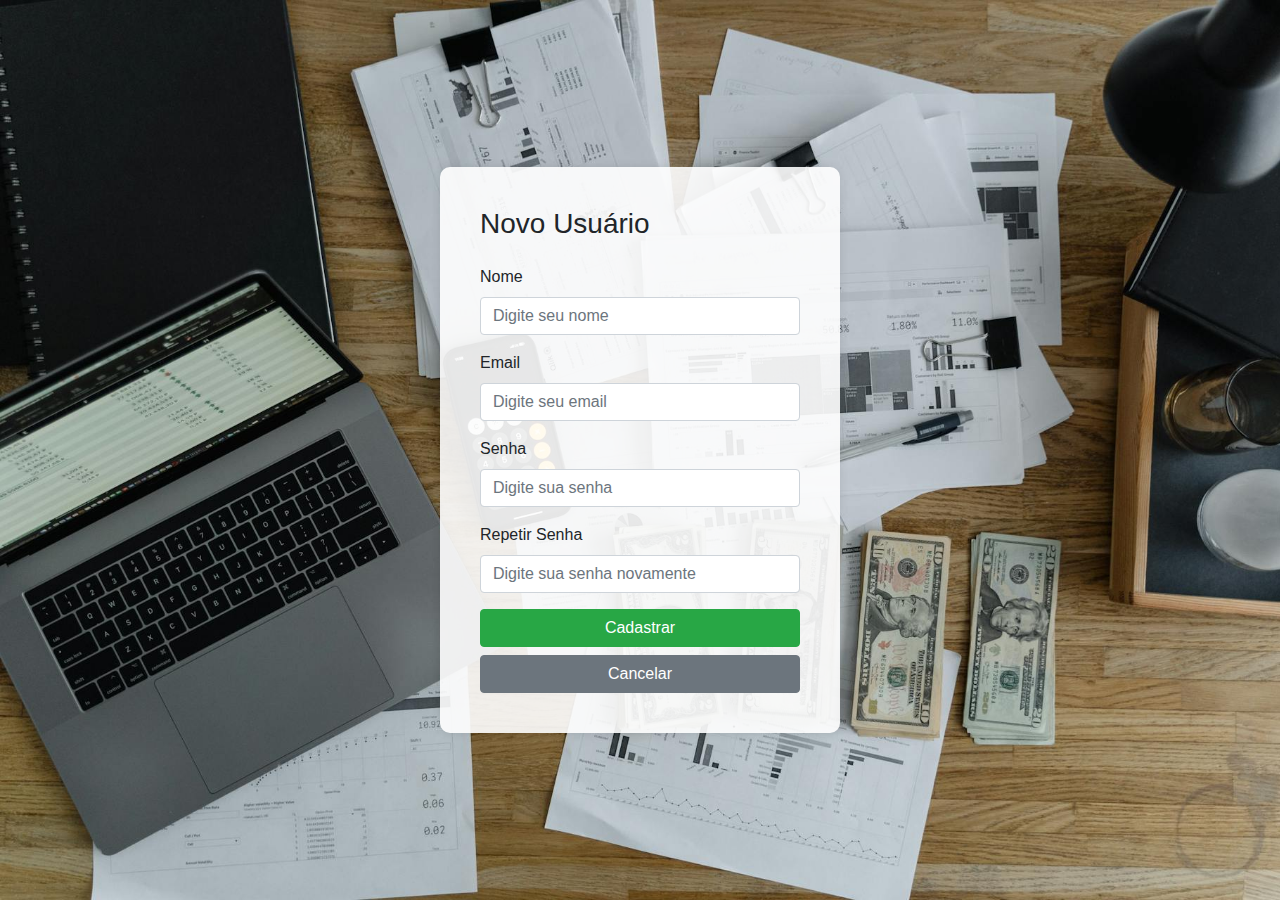
<file: novousuario.html>
<!DOCTYPE html>
<html lang="en">

<head>
    <meta charset="UTF-8">
    <meta name="viewport" content="width=device-width, initial-scale=1.0">
    <title>Novo Usuário</title>
    <link href="https://stackpath.bootstrapcdn.com/bootstrap/4.5.2/css/bootstrap.min.css" rel="stylesheet">
    <link rel="shortcut icon" href="styles/img/logo.png" type="image/x-icon">
    <style>
        body {
            background-image: url('styles/img/bg-login.jpg');
            background-size: cover;
            background-position: left;
            height: 100vh;
            margin: 0;
            display: flex;
            justify-content: center;
            /* Centraliza horizontalmente */
            align-items: center;
        }

        .form-container {
            width: 400px;
            max-width: 90%;
            /* Largura máxima para evitar estender muito na tela */
            background-color: rgba(255, 255, 255, 0.897);
            padding: 40px;
            border-radius: 10px;
            box-shadow: 0 0 10px rgba(0, 0, 0, 0.1);
        }

        .error-message {
            color: red;
            font-size: 14px;
            margin-bottom: 10px;
        }
    </style>
</head>

<body>
    <div class="form-container">
        <h3 class="mb-4">Novo Usuário</h3>
        <form id="signupForm" onsubmit="return validateForm()">
            <div class="form-group">
                <label for="name">Nome</label>
                <input type="text" class="form-control" id="name" placeholder="Digite seu nome">
                <div id="nameError" class="error-message"></div>
            </div>
            <div class="form-group">
                <label for="email">Email</label>
                <input type="email" class="form-control" id="email" placeholder="Digite seu email">
                <div id="emailError" class="error-message"></div>
            </div>
            <div class="form-group">
                <label for="password">Senha</label>
                <input type="password" class="form-control" id="password" placeholder="Digite sua senha">
                <div id="passwordError" class="error-message"></div>
            </div>
            <div class="form-group">
                <label for="confirmPassword">Repetir Senha</label>
                <input type="password" class="form-control" id="confirmPassword"
                    placeholder="Digite sua senha novamente">
                <div id="confirmPasswordError" class="error-message"></div>
            </div>
            <button type="submit" class="btn btn-success btn-block">Cadastrar</button>
            <a href="login.html" class="btn btn-secondary btn-block">Cancelar</a>
        </form>
    </div>
    <script>
        function validateForm() {
            let name = document.getElementById('name').value;
            let email = document.getElementById('email').value;
            let password = document.getElementById('password').value;
            let confirmPassword = document.getElementById('confirmPassword').value;
            let nameError = document.getElementById('nameError');
            let emailError = document.getElementById('emailError');
            let passwordError = document.getElementById('passwordError');
            let confirmPasswordError = document.getElementById('confirmPasswordError');
            nameError.innerHTML = '';
            emailError.innerHTML = '';
            passwordError.innerHTML = '';
            confirmPasswordError.innerHTML = '';
            let isValid = true;
            if (name.trim() === '') {
                nameError.innerHTML = 'Por favor, digite seu nome';
                isValid = false;
            }
            if (email.trim() === '') {
                emailError.innerHTML = 'Por favor, digite seu email';
                isValid = false;
            }
            if (password.trim() === '') {
                passwordError.innerHTML = 'Por favor, digite sua senha';
                isValid = false;
            }
            if (confirmPassword.trim() === '') {
                confirmPasswordError.innerHTML = 'Por favor, repita sua senha';
                isValid = false;
            }
            if (password !== confirmPassword) {
                confirmPasswordError.innerHTML = 'As senhas não coincidem';
                isValid = false;
            }
            if (isValid) {
                window.location.replace('dashboard.html'); // Redireciona para dashboard.html após a validação
            }
            return isValid;
        }
    </script>
</body>

</html>
</file>
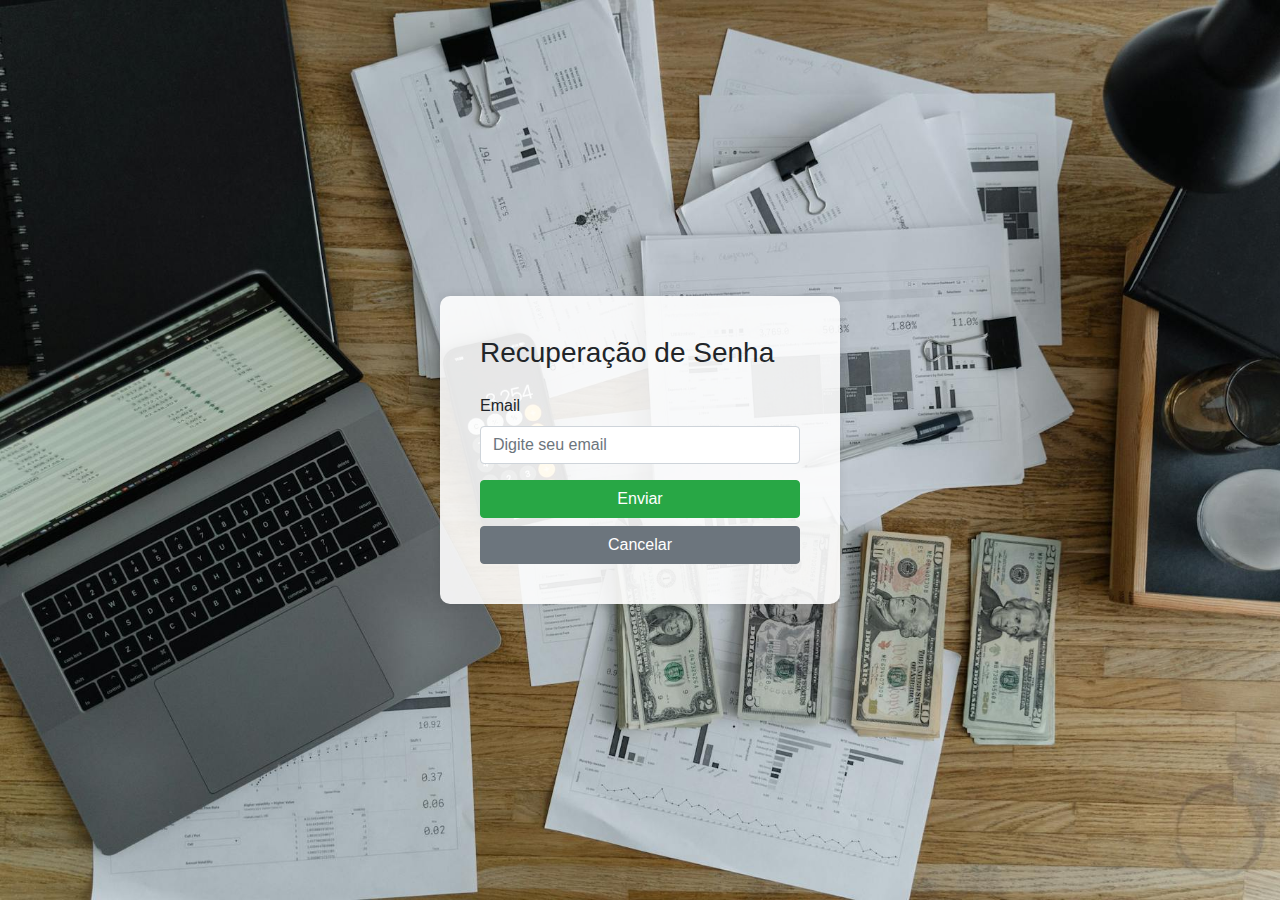
<file: recuperarsenha.html>
<!DOCTYPE html>
<html lang="en">

<head>
    <meta charset="UTF-8">
    <meta name="viewport" content="width=device-width, initial-scale=1.0">
    <title>Recuperação de Senha</title>
    <link href="https://stackpath.bootstrapcdn.com/bootstrap/4.5.2/css/bootstrap.min.css" rel="stylesheet">
    <link rel="shortcut icon" href="styles/img/logo.png" type="image/x-icon">
    <style>
        body {
            background-image: url('styles/img/bg-login.jpg');
            background-size: cover;
            background-position: left;
            height: 100vh;
            margin: 0;
            display: flex;
            justify-content: center;
            /* Centraliza horizontalmente */
            align-items: center;
        }

        .form-container {
            width: 400px;
            max-width: 90%;
            /* Largura máxima para evitar estender muito na tela */
            background-color: rgba(255, 255, 255, 0.897);
            padding: 40px;
            border-radius: 10px;
            box-shadow: 0 0 10px rgba(0, 0, 0, 0.1);
        }

        .error-message {
            color: red;
            font-size: 14px;
            margin-bottom: 10px;
        }
    </style>
</head>

<body>
    <div class="form-container">
        <h3 class="mb-4">Recuperação de Senha</h3>
        <form id="recoveryForm" onsubmit="return validateForm()">
            <div class="form-group">
                <label for="email">Email</label>
                <input type="email" class="form-control" id="email" placeholder="Digite seu email">
                <div id="emailError" class="error-message"></div>
            </div>
            <button type="submit" class="btn btn-success btn-block">Enviar</button>
            <a href="login.html" class="btn btn-secondary btn-block">Cancelar</a>
        </form>
    </div>
    <script>
        function validateForm() {
            let email = document.getElementById('email').value;
            let emailError = document.getElementById('emailError');
            emailError.innerHTML = '';
            let isValid = true;
            if (email.trim() === '') {
                emailError.innerHTML = 'Por favor, digite seu email';
                isValid = false;
            } else if (!isValidEmail(email)) {
                emailError.innerHTML = 'Por favor, digite um email válido';
                isValid = false;
            }
            return isValid;
        }
        function isValidEmail(email) {
            // Expressão regular para validar o formato de e-mail
            let emailRegex = /^[^\s@]+@[^\s@]+\.[^\s@]+$/;
            return emailRegex.test(email);
        }
    </script>
</body>

</html>
</file>
<file: styles/style.css>
@media screen and (max-width: 1366px) {
    .custom-container {
        width: 90%;
    }
}

@media screen and (min-width: 1920px) {
    .custom-container {
        width: 1400px;
    }
}
body {
    background-color: #f8f9fa !important;
    overflow-x: hidden;
    overflow-y: scroll;
}
/*inicio do nav-bar padrão de todas as telas*/
.navbar-toggler-icon {
    font-size: 0.75rem; 
    margin-bottom: 4px;
}
nav.navbar {
    background-color: #ffffff !important;
    z-index: 2;
    position: relative;
    box-shadow: 0px 4px 4px -2px rgba(0, 0, 0, 0.151);
}
.nav-link{
    margin-left: 2vh;
}
a {
    text-decoration: none;
    font-size: 20px;
    color: #000000;
}
a:hover {
    color: #007bff;
}
.active{
    color: #007bff;
}
#user{
    font-size: 25px;
}
.logo{
    width: 35px;
}
.navbar-brand{
    font-size: 18px;
}

/*tela home*/
.card{
    margin-top: 30px;
    height: 180px;
    font-size: 25px;
}
.card-body h4{
    margin-top: 1vh;
}
.card .connection{
    margin-top: 1vh;
    width: 150px;
    height: 40px;
}
.card .gerencie{
    margin-left: 100px;
}
.card-body button i{
    font-size: 30px;
}
.relatorio{
    overflow-y: scroll;
    height: 350px;
}
.download-btn-container {
    position: absolute;
    bottom: 250px;
    right: 10px;
}
#download-btn {
    right: 20px;
    padding: 10px 20px;
    background-color: #198754;
    color: #fff;
    border: none;
    border-radius: 5px;
    cursor: pointer;
  }
.btn{
    width: 200px;
    height: 38px;
}
.float-end{
    width: 100px;
    height: 70px;
}
.custom-select {
    margin-top: 10px;
    appearance: none;
    -webkit-appearance: none; 
    -moz-appearance: none;
}
.relatorio-buttons {
    position: fixed;
    bottom: 10px;
    margin-bottom: 50px;
    left: 50%;
    transform: translate(-50%);
    z-index: 1000;
}
.relatorio-buttons-container {
    display: flex;
    justify-content: center;
}
.row-buttons {
    margin-top: 20px; 
    justify-content: center;
}
.relatorio-buttons-container .btn {
    margin: 0 5px; 
}
/*inicio do conteudo do body das telas meta e histórico*/
.floating-select-container {
    display: flex;
    flex-wrap: wrap;
    justify-content: center;
}
.form-select {
    display: inline-block;
    position: relative;
} 
.floating-select {
    flex: 1 1 auto;
    max-width: 20%;
     top:50px; 
}
.table {
    margin: 0 auto;
    max-width: 100% !important;
    position: center;
}
.table td,
.table th {
    text-align: center; 
    vertical-align: middle;
    white-space: nowrap;
}
thead{
    background-color: #F2F2F2;
    text-align: center !important;
    vertical-align: middle !important;
}
#table th:nth-child(2), #table td:nth-child(2){
    text-align: left;
}
.custom-container {
    background-color: #ffffff;
    border-radius: 5px; 
    box-shadow: 0 4px 10px rgba(0, 0, 0, 0.1);
    position: relative;
    z-index: 1;
    padding-bottom: 10px;
    margin-bottom: 30px;
}
.custom-container table {
    max-width: 100%;
    border-radius: 5px; 
}
#template-btn{
    background-color: #28a745 !important;
    color: white;
}
button>i{
    margin: 20px;
}
</file>
